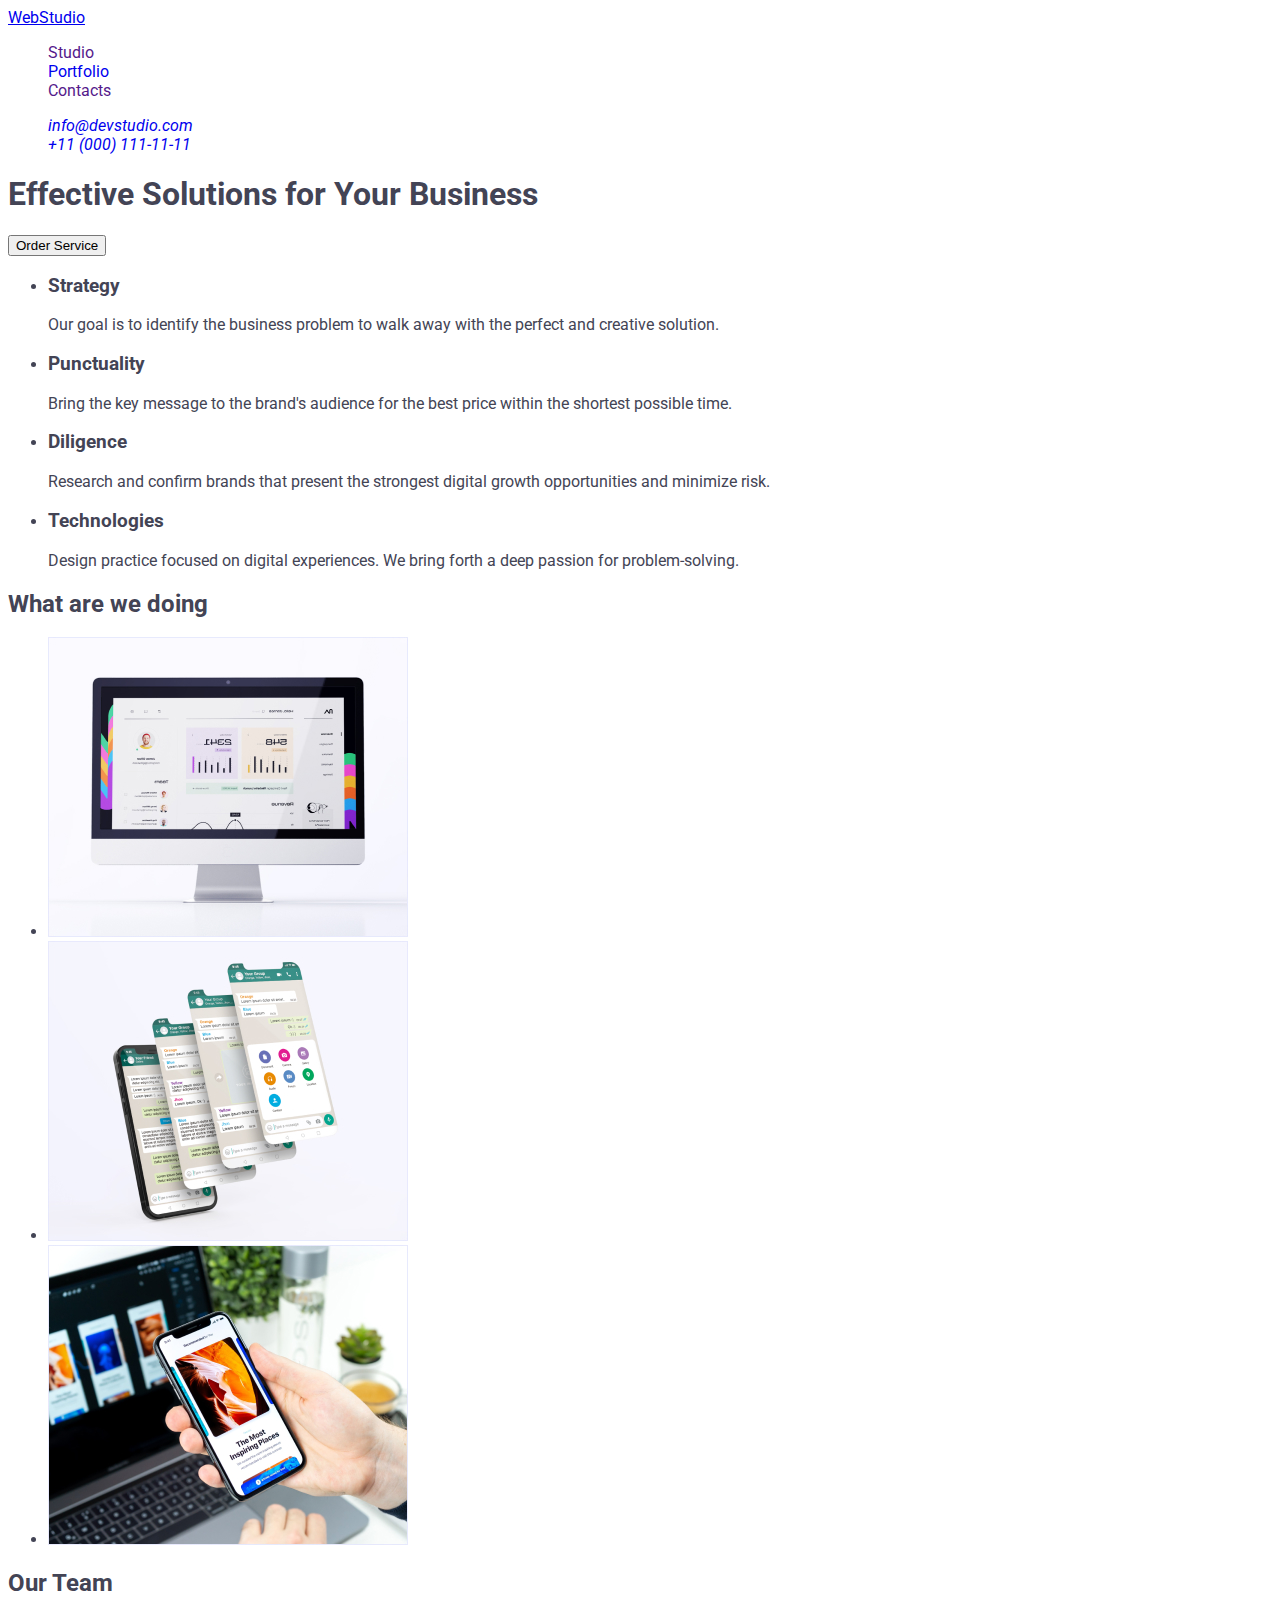
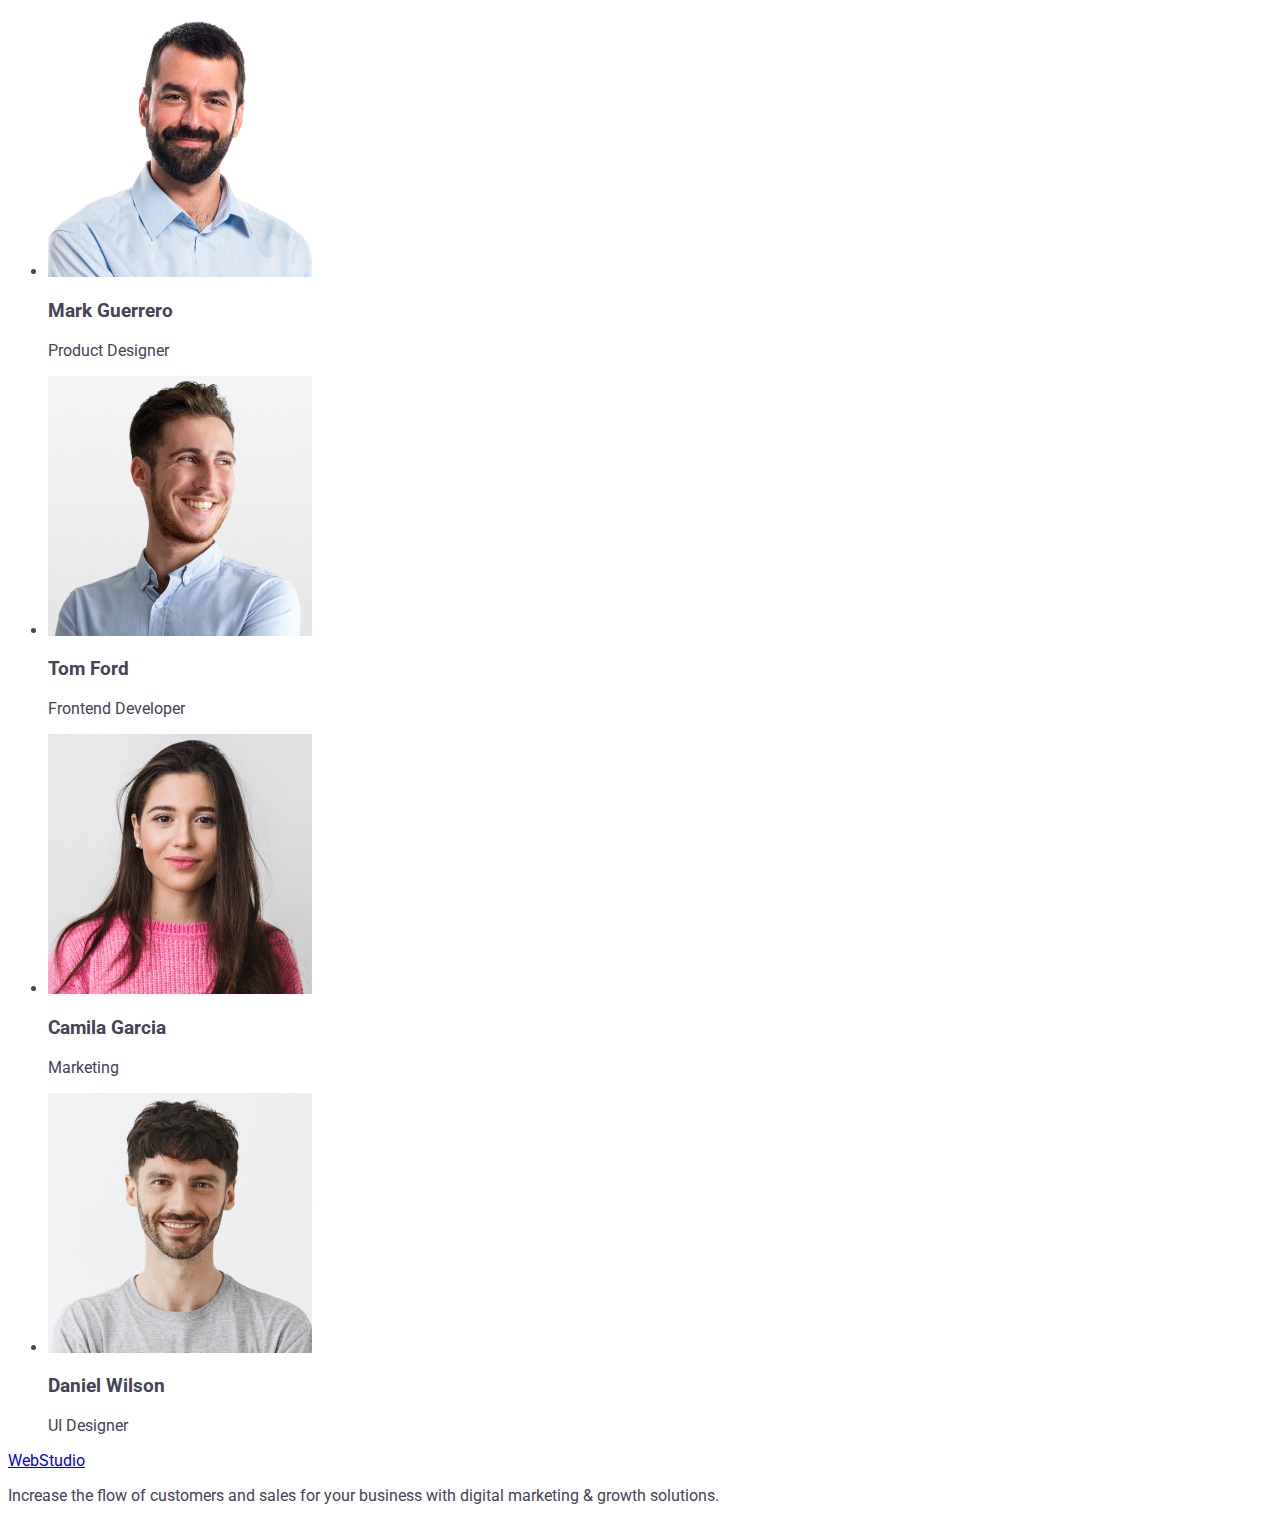
<file: index.html>
<!DOCTYPE html>
<html lang="en">

<head>
    <meta charset="UTF-8">
    <meta http-equiv="X-UA-Compatible" content="IE=edge">
    <meta name="viewport" content="width=device-width, initial-scale=1.0">
    <title>Web-studio</title>
    <link rel="stylesheet" href="./css/styles.css">
    <link rel="preconnect" href="https://fonts.googleapis.com">
    <link rel="preconnect" href="https://fonts.gstatic.com" crossorigin>
    <link
        href="https://fonts.googleapis.com/css2?family=Raleway:wght@800&family=Roboto:wght@400;500;700;900&display=swap"
        rel="stylesheet">
</head>

<body>
    <!-- !header-of-site -->
    <header class="page-header">
        <nav class="navigation">
            <a class="logo-link" href="./index.html">Web<span class="logo-color">Studio</span></a>
            <ul class="menu list">
                <li class="menu-item"><a class="menu-link link" href="">Studio</a></li>
                <li class="menu-item"><a  class="menu-link link"href="./portfolio.html">Portfolio</a></li>
                <li class="menu-item"><a class="menu-link link" href="">Contacts</a></li>
            </ul>
        </nav>
        <address class="phone-mail">
            <ul class="contacts list">
                <li><a class="contact-phone link" href="mailto:info@devstudio.com">info@devstudio.com</a></li>
                <li><a class="contact-mail link" href="tel:+110001111111">+11 (000) 111-11-11</a></li>
            </ul>
        </address>
    </header>
    <main>
        <!-- hero-image -->
        <section>
            <h1>Effective Solutions for Your Business</h1>
            <button type="button">Order Service</button>
        </section>
        <!-- Section2 -->
        <section>
            <h2 hidden>Selection2</h2>
            <ul>
                <li>
                    <h3>Strategy</h3>
                    <p>Our goal is to identify the business problem to walk away with the perfect and creative solution.
                    </p>
                </li>
                <li>
                    <h3>Punctuality</h3>
                    <p>Bring the key message to the brand's audience for the best price within the shortest possible
                        time.
                    </p>
                </li>
                <li>
                    <h3>Diligence</h3>
                    <p>Research and confirm brands that present the strongest digital growth opportunities and minimize
                        risk.</p>
                </li>
                <li>
                    <h3>Technologies</h3>
                    <p>Design practice focused on digital experiences. We bring forth a deep passion for
                        problem-solving.</p>
                </li>
            </ul>
        </section>
        <!--Section3-->
        <section>
            <h2>What are we doing</h2>
            <ul>
                <li><img src="./images/img1.jpg" alt="comp" width="360"></li>
                <li><img src="./images/img2.jpg" alt="phonedisplay" width="360"></li>
                <li><img src="./images/img3.jpg" alt="phone" width="360"></li>
            </ul>
        </section>
        <!-- Section4 -->
        <section>
            <h2>Our Team</h2>
            <ul>
                <li><img src="./images/markguerrerro.jpg" alt="MarkGuerrerro" width="264">
                    <h3>Mark Guerrero</h3>
                    <p>Product Designer</p>
                </li>
                <li><img src="./images/tomfoard.jpg" alt="TomFoard" width="264">
                    <h3>Tom Ford</h3>
                    <p>Frontend Developer</p>
                </li>
                <li><img src="./images/camilagarcia.jpg" alt="CamilaGarcia" width="264">
                    <h3>Camila Garcia</h3>
                    <p>Marketing</p>
                </li>
                <li> <img src="./images/danielwilson.jpg" alt="DanielWilson" width="264">
                    <h3>Daniel Wilson</h3>
                    <p>UI Designer</p>
                </li>
            </ul>
        </section>
    </main>
    <footer>
        <a href="./index.html">WebStudio</a>
        <p>Increase the flow of customers and sales for your business with digital marketing & growth solutions.</p>
    </footer>
</body>

</html>
</file>
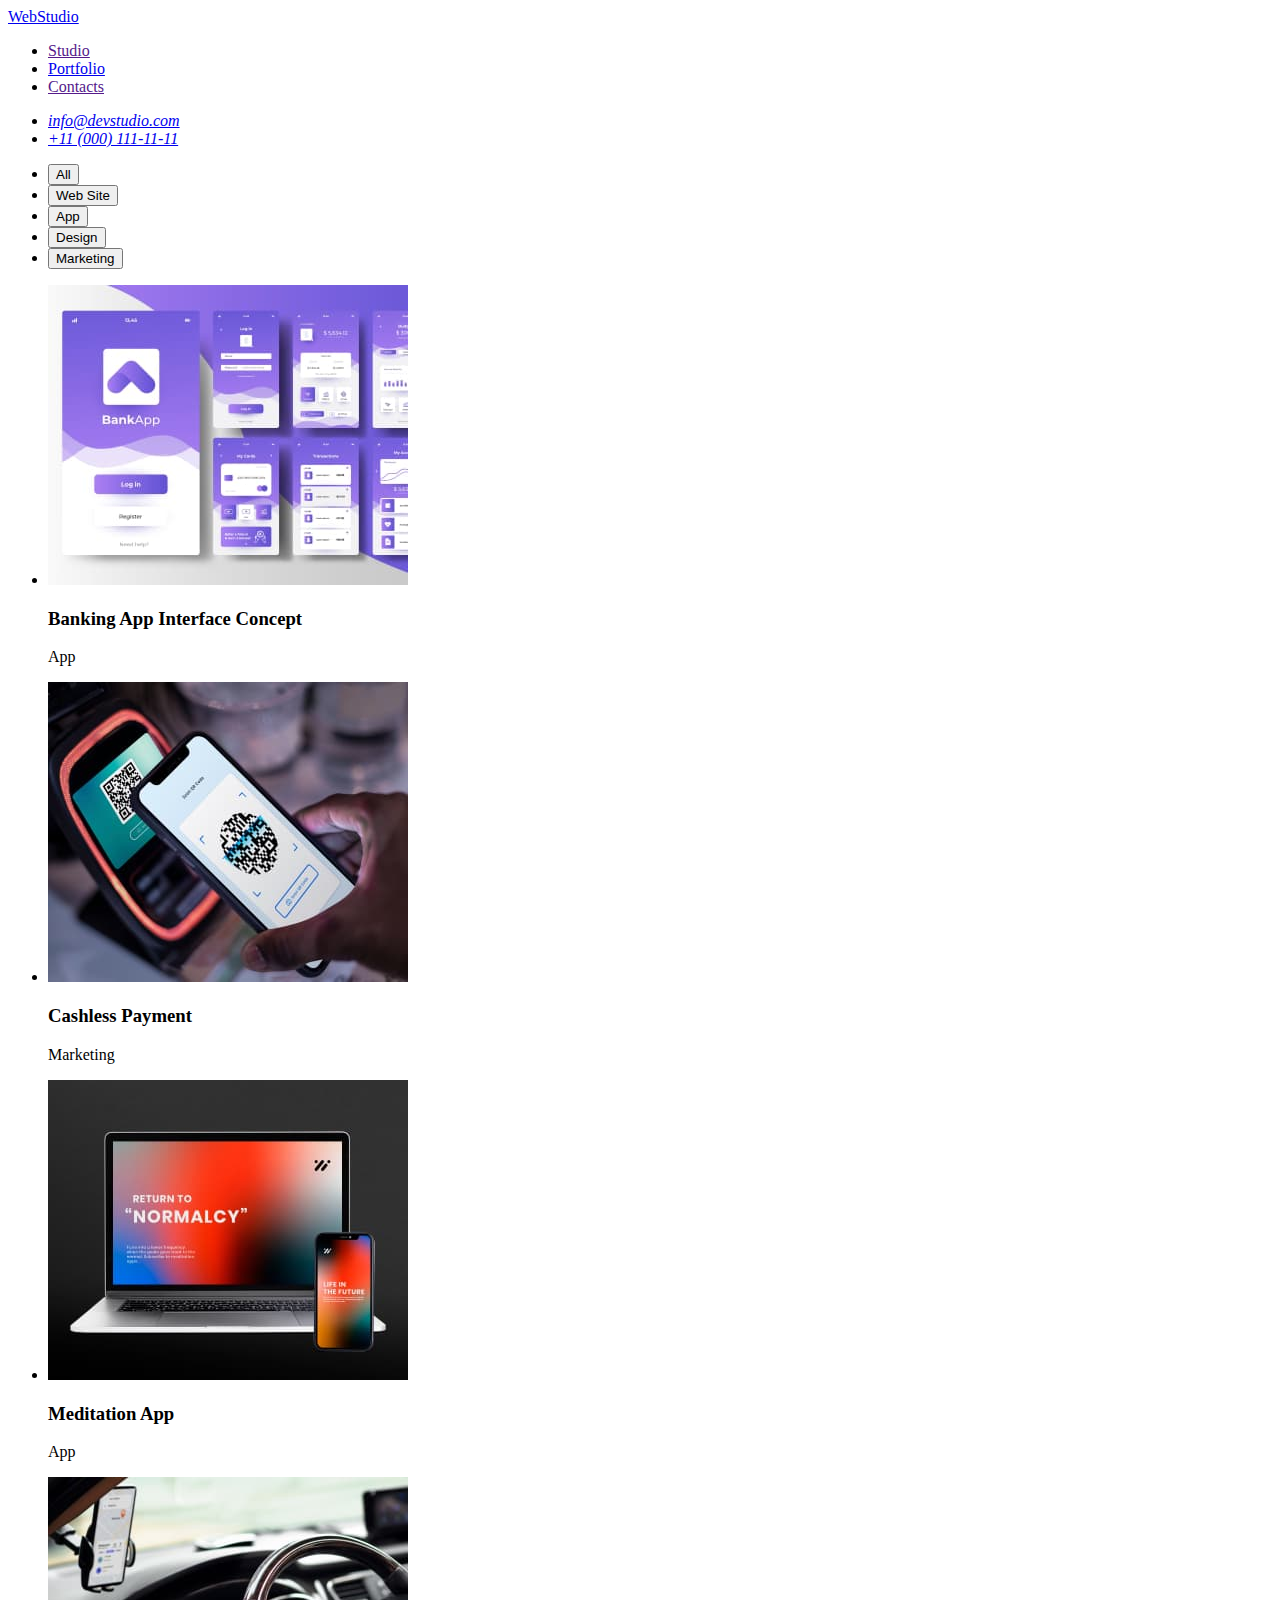
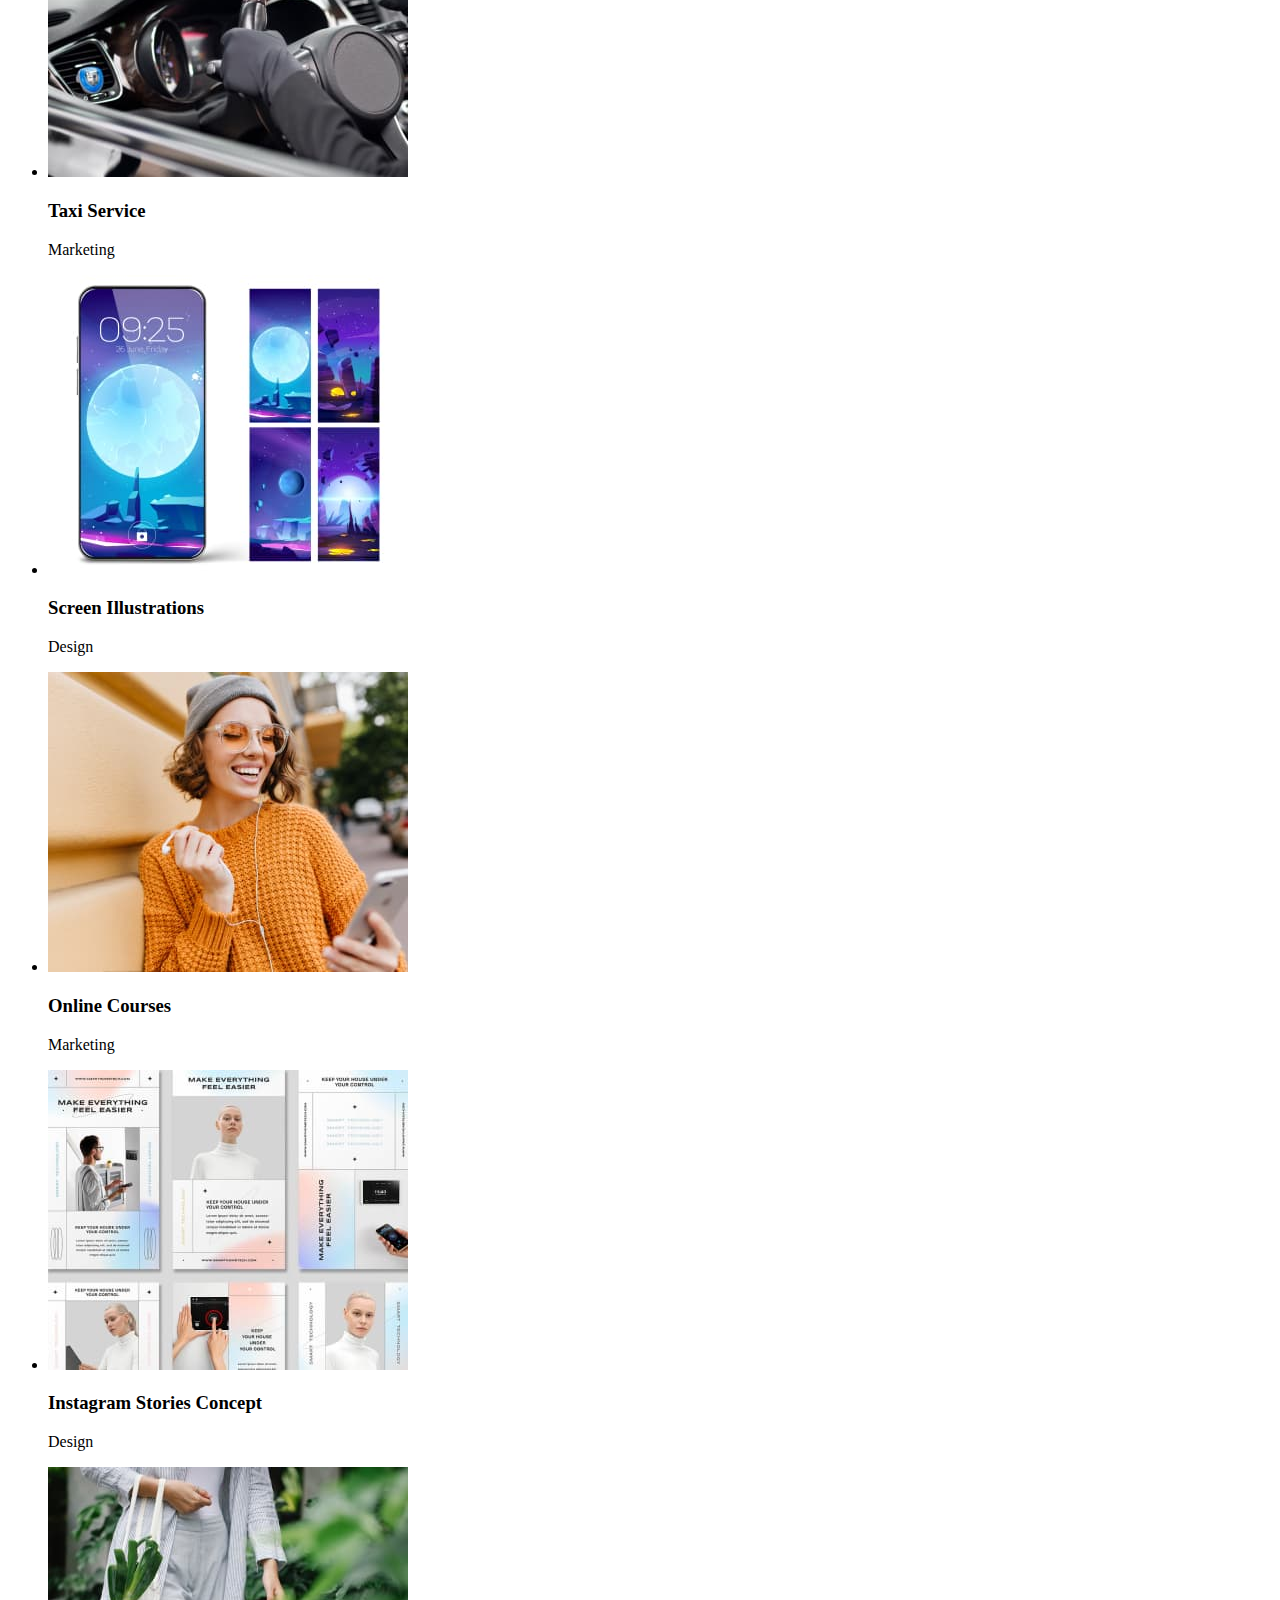
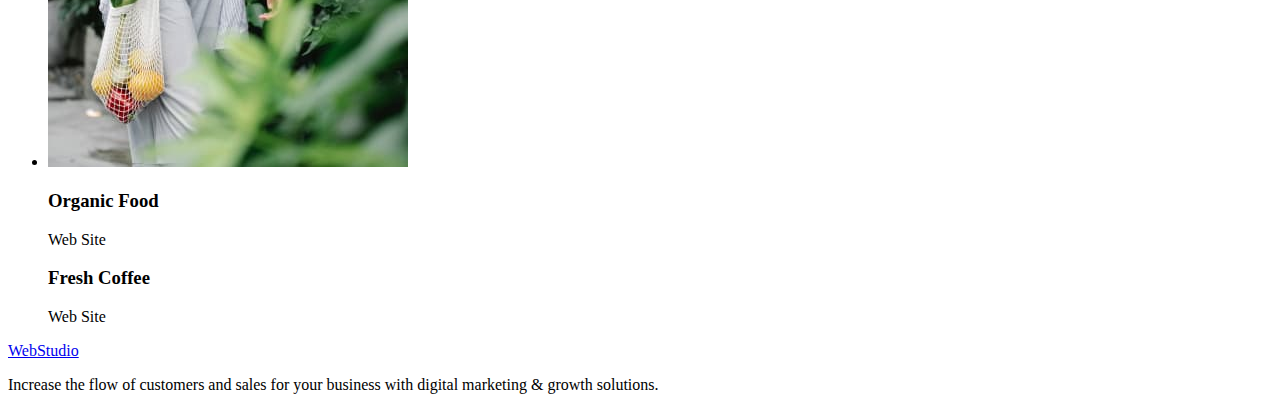
<file: portfolio.html>
<!DOCTYPE html>
<html lang="en">

<head>
    <meta charset="UTF-8">
    <meta http-equiv="X-UA-Compatible" content="IE=edge">
    <meta name="viewport" content="width=device-width, initial-scale=1.0">
    <title>Portfolio</title>
</head>

<body>
    <!-- !header-of-site -->
    <header>
        <nav>
            <a href="./index.html">WebStudio</a>
            <ul>
                <li><a href="">Studio</a></li>
                <li><a href="./portfolio.html">Portfolio</a></li>
                <li><a href="">Contacts</a></li>
            </ul>
        </nav>
        <address>
            <ul>
                <li><a href="mailto:info@devstudio.com">info@devstudio.com</a></li>
                <li><a href="tel:+110001111111">+11 (000) 111-11-11</a></li>
            </ul>
        </address>
    </header>
    <main>
        <ul>
            <li><button type="button">All</button></li>
            <li><button type="button">Web Site</button></li>
            <li><button type="button">App</button></li>
            <li><button type="button">Design</button></li>
            <li><button type="button">Marketing</button></li>
        </ul>
        <!-- Project Cards -->
        <section>
            <h2 hidden>Project Cards</h2>
                <ul>
                    <li><img src="./images/portfolio/bankapp.jpg" alt="Bankinterface" width="360">
                        <h3>Banking App Interface Concept</h3>
                        <p>App</p>
                    </li>
                    <li><img src="./images/portfolio/payment.jpg" alt="QRсodescanning" width="360">
                        <h3>Cashless Payment</h3>
                        <p>Marketing</p>
                    </li>
                    <li><img src="./images/portfolio/meditationapp.jpg" alt="NormalcyScreen" width="360">
                        <h3>Meditation App</h3>
                        <p>App</p>
                    </li>
                    <li><img src="./images/portfolio/taxiservices.jpg" alt="DriverBehindTheWheel" width="360">
                        <h3>Taxi Service</h3>
                        <p>Marketing</p>
                    </li>
                    <li><img src="./images/portfolio/screenilustration.jpg" alt="ScreensaversOnThePhone" width="360">
                        <h3>Screen Illustrations</h3>
                        <p>Design</p>
                    </li>
                    <li><img src="./images/portfolio/onlinecources.jpg" alt="GirlWithAPhoneInHerHands" width="360">
                        <h3>Online Courses</h3>
                        <p>Marketing</p>
                    </li>
                    <li><img src="./images/portfolio/instagramstories.jpg" alt="InstagramStories" width="360">
                        <h3>Instagram Stories Concept</h3>
                        <p>Design</p>
                    </li>
                    <li><img src="./images/portfolio/organicfood.jpg" alt="FruitsInAnEcoBag" width="360">
                        <h3>Organic Food</h3>
                        <p>Web Site</p>
                    </li>
                    <li<img src="./images/portfolio/coffie.jpg" alt="DrawingOnCoffee" width="360">
                        <h3>Fresh Coffee</h3>
                        <p>Web Site</p>
                        </li>
                </ul>
        </section>
        <footer>
            <a href="./index.html">WebStudio</a>
            <p>Increase the flow of customers and sales for your business with digital marketing & growth solutions.</p>
        </footer>
    </main>
</body>

</html>
</file>
<file: css/styles.css>
:root{
    --primary-font:'Roboto' , sans-serif;
    --primary-text-color: #2E2F42;
    --secondary-text-color:#434455;
    --text-color-hover: #4d5ae5;
    --acent-color: #404bbf;
    --background-color: #FFFFFF;
    --background-btn-filters: #F4F4FD;
}
.list{list-style: none;}
.link{text-decoration: none;}

body{font-family: var(--primary-font);
color: var(--secondary-text-color);
background-color: var(--background-color);}
</file>
